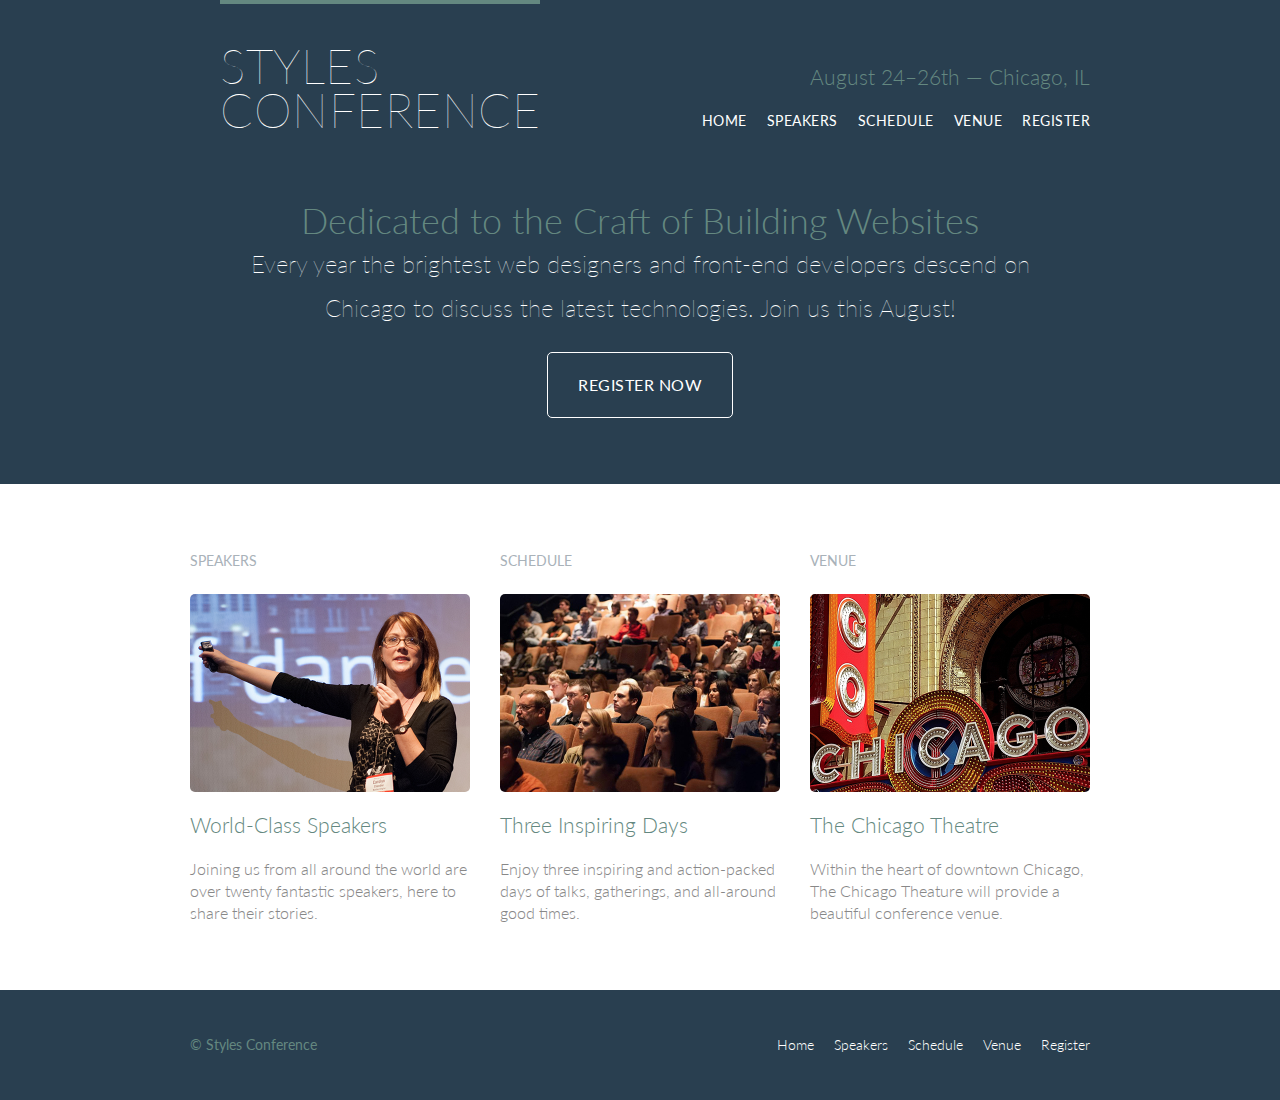
<file: index.html>
<!-- This website was made by following the tutorial at learn.shayhowe.com -->
<!DOCTYPE html>
<html lang='en'>
    <head>
        <meta charset='utf-8'>
        <title>Styles Conference</title>
        <link rel="stylesheet" href="assets/stylesheets/main.css">
        <link href="https://fonts.googleapis.com/css?family=Lato:100,300,400" rel="stylesheet">
    </head>

    <body>
        <!-- header -->
        <header class="primary-header container cf">
            <section class="container">
                <h1 class="logo">
                    <a href="index.html">Styles</br>Conference</a>
                </h1>
            </section>
            <h3 class="tagline">August 24&ndash;26th &mdash; Chicago, IL</h3>

            <!-- in-site navigation links -->
            <nav class="nav primary-nav">
                <ul>
                    <li><a href="index.html">Home</a></li><!--
                    --><li><a href="speakers.html">Speakers</a</li><!--
                    --><li><a href="schedule.html">Schedule</a</li><!--
                    --><li><a href="venue.html">Venue</a></li><!--
                    --><li><a href="register.html">Register</a></li>
                </ul>
            </nav>
        </header>

        <!-- introduction -->
        <section class="container hero">
            <h2>Dedicated to the Craft of Building Websites</h2>
            <p>Every year the brightest web designers and front-end developers descend on Chicago to discuss the latest technologies. Join us this August!</p>
            <a class="btn btn-alt" href="register.html">Register Now</a>
        </section>

        <!-- teasers -->
        <section class="row">
            <div class="grid">

                <!-- speakers -->
                <section class="teaser col-1-3">
                    <h5>Speakers</h5>
                    <a href="speakers.html">
                        <img src="assets/images/home/speakers.jpg" alt="Professional speakers">
                        <h3>World-Class Speakers</h3>
                    </a>
                    <p>Joining us from all around the world are over twenty fantastic speakers, here to share their stories.</p>
                </section><!--

                    schedule
                --><section class="teaser col-1-3">
                    <h5>Schedule</h5>
                    <a href="schedule.html">
                        <img src="assets/images/home/schedule.jpg" alt="Schedule">
                        <h3>Three Inspiring Days</h3>
                    </a>
                    <p>Enjoy three inspiring and action-packed days of talks, gatherings, and all-around good times.</p>
                </section><!--

                    venue
                --><section class="teaser col-1-3">
                    <h5>Venue</h5>
                    <a href="venue.html">
                        <img src="assets/images/home/venue.jpg" alt="Our beautiful venue">
                        <h3>The Chicago Theatre</h3>
                    </a>
                    <p>Within the heart of downtown Chicago, The Chicago Theature will provide a beautiful conference venue.</p>
                </section>
            </div>
        </section>
        
        <!-- footer -->
        <footer class="container primary-footer cf">
            <small>&copy; Styles Conference</small>

            <!-- in-site navigation links -->
            <nav class="nav">
                <ul>
                    <li><a href="index.html">Home</a></li><!--
                    --><li><a href="speakers.html">Speakers</a></li><!--
                    --><li><a href="schedule.html">Schedule</a></li><!--
                    --><li><a href="venue.html">Venue</a><!--
                    --><li><a href="register.html">Register</a></li>
                </ul>
            </nav>
        </footer>
        
    </body>
</html>
</file>
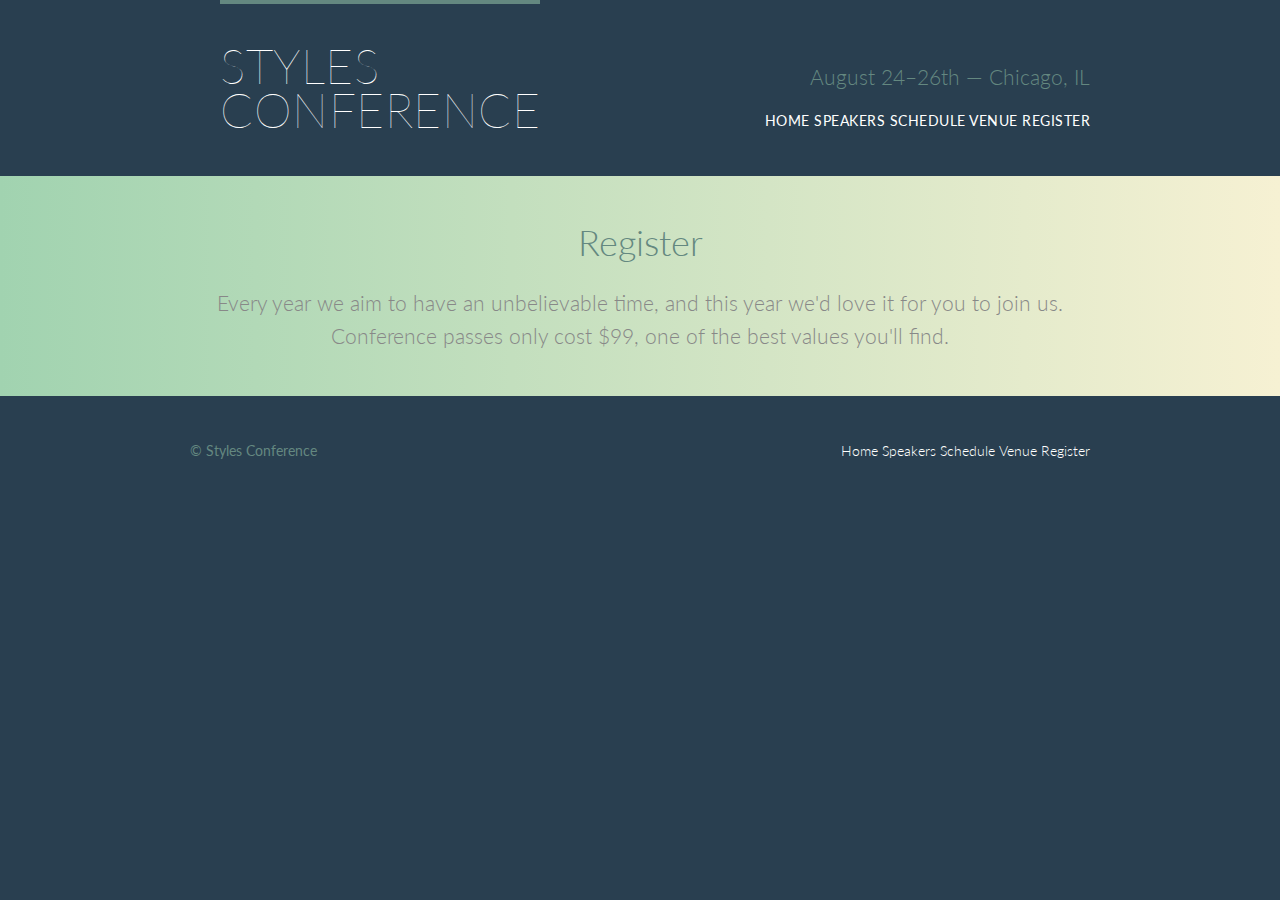
<file: register.html>
<!DOCTYPE html>
<html lang="en">
    <head>
        <meta charset="utf-8">
        <title>Style Conference</title>
        <link rel="stylesheet" href="assets/stylesheets/main.css">
        <link href="https://fonts.googleapis.com/css?family=Lato:100,300,400" rel="stylesheet">
    </head>
    <body>
        <!-- header -->
        <header class="primary-header container cf">
            <section class="container">
                <h1 class="logo">
                    <a href="index.html">Styles</br>Conference</a>
                </h1>
            </section>
            <h3 class="tagline">August 24&ndash;26th &mdash; Chicago, IL</h3>

            <!-- in-site navigation links -->
            <nav class="nav primary-nav">
                <a href="index.html">Home</a>
                <a href="speakers.html">Speakers</a>
                <a href="schedule.html">Schedule</a>
                <a href="venue.html">Venue</a>
                <a href="register.html">Register</a>
            </nav>
        </header>

        <!-- Content-->
        <section class="row-alt">
            <div class="lead container">
                <h1>Register</h1>
                <p>Every year we aim to have an unbelievable time, and this year we&#39;d love it for you to join us. Conference passes only cost &#36;99, one of the best values you&#39;ll find.</p>
            </div>
        </section>

        <!-- footer -->
        <footer class="container primary-footer cf">
            <small> &copy; Styles Conference</small>
            <!-- in-site navigation links -->
            <nav class="nav">
                <a href="index.html">Home</a>
                <a href="speakers.html">Speakers</a>
                <a href="schedule.html">Schedule</a>
                <a href="venue.html">Venue</a>
                <a href="register.html">Register</a>
            </nav>
        </footer>

    </body>
</html>
</file>
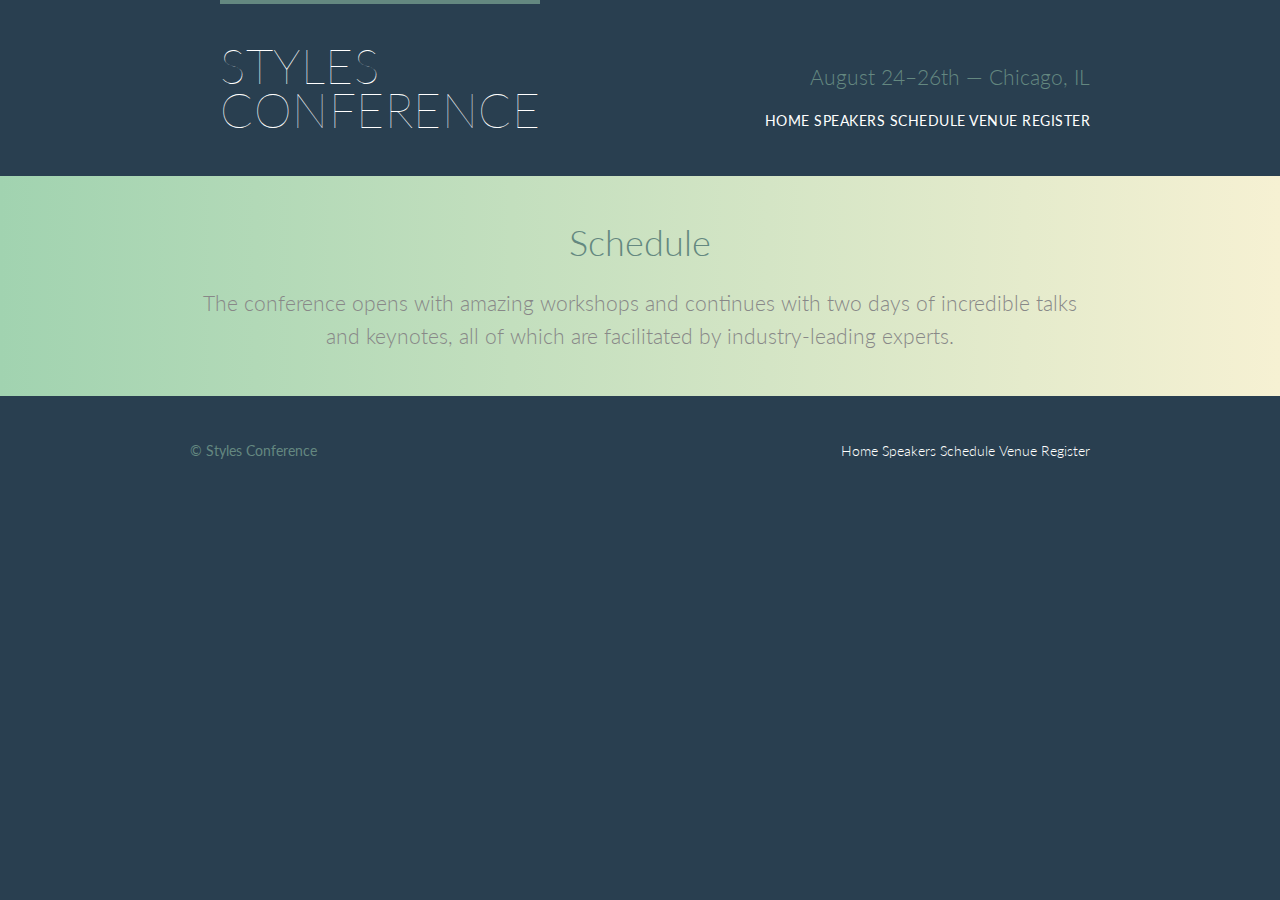
<file: schedule.html>
<!DOCTYPE html>
<html lang="en">
    <head>
        <meta charset="utf-8">
        <title>Style Conference</title>
        <link rel="stylesheet" href="assets/stylesheets/main.css">
        <link href="https://fonts.googleapis.com/css?family=Lato:100,300,400" rel="stylesheet">
    </head>
    <body>
        <!-- header -->
        <header class="primary-header container cf">
            <section class="container">
                <h1 class="logo">
                    <a href="index.html">Styles</br>Conference</a>
                </h1>
            </section>
            <h3 class="tagline">August 24&ndash;26th &mdash; Chicago, IL</h3>

            <!-- in-site navigation links -->
            <nav class="nav primary-nav">
                <a href="index.html">Home</a>
                <a href="speakers.html">Speakers</a>
                <a href="schedule.html">Schedule</a>
                <a href="venue.html">Venue</a>
                <a href="register.html">Register</a>
            </nav>
        </header>

        <!-- Content-->
        <section class="row-alt">
            <div class="lead container">
                <h1>Schedule</h1>
                <p>The conference opens with amazing workshops and continues with two days of incredible talks and keynotes, all of which are facilitated by industry-leading experts.</p>
            </div>
        </section>

        <!-- footer -->
        <footer class="container primary-footer cf">
            <small> &copy; Styles Conference</small>
            <!-- in-site navigation links -->
            <nav class="nav">
                <a href="index.html">Home</a>
                <a href="speakers.html">Speakers</a>
                <a href="schedule.html">Schedule</a>
                <a href="venue.html">Venue</a>
                <a href="register.html">Register</a>
            </nav>
        </footer>

    </body>
</html>
</file>
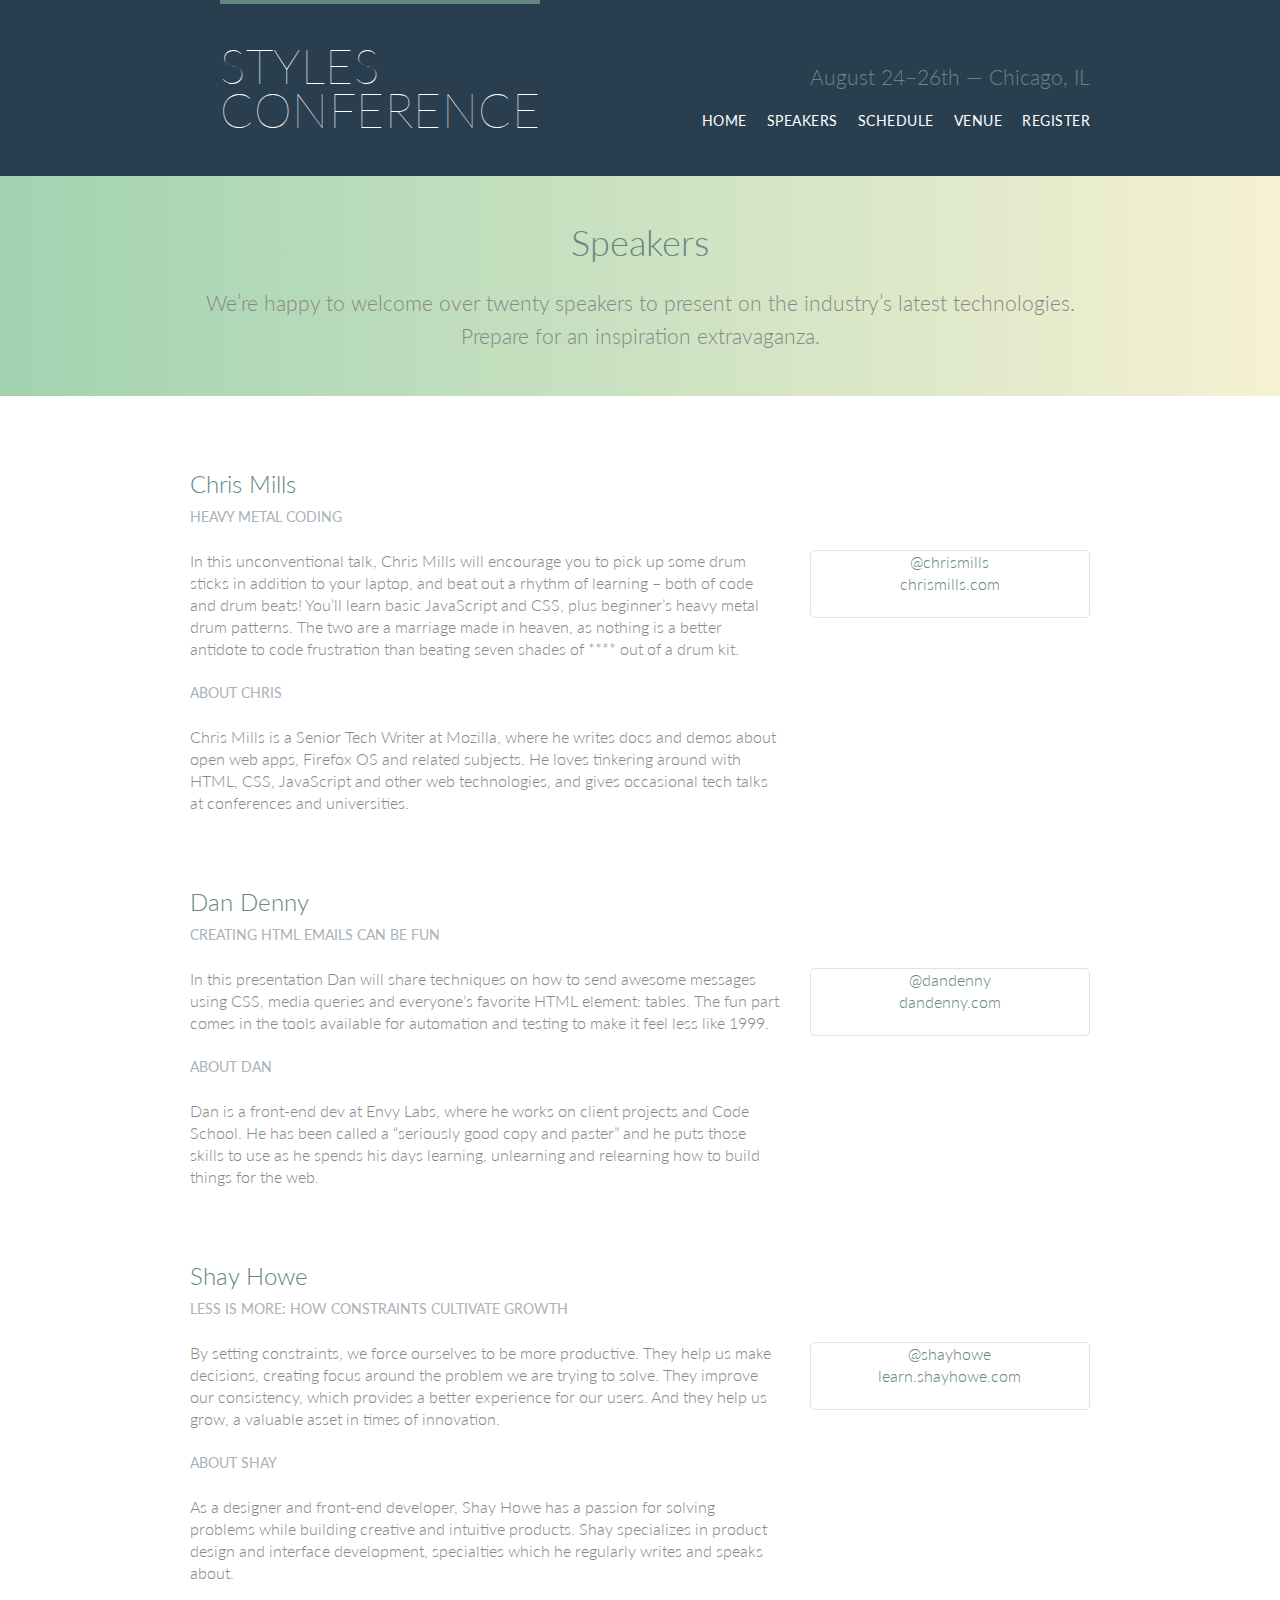
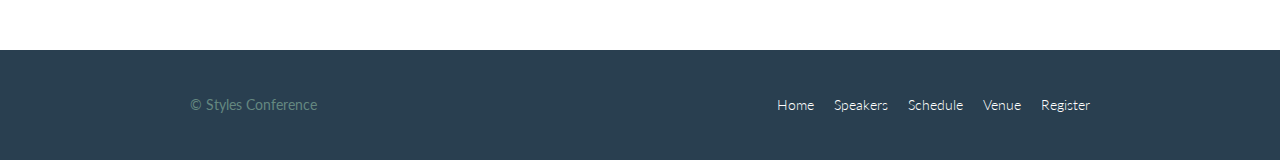
<file: speakers.html>
<!DOCTYPE html>
<html lang="en">
    <head>
        <meta charset="utf-8">
        <title>Style Conference</title>
        <link rel="stylesheet" href="assets/stylesheets/main.css">
        <link href="https://fonts.googleapis.com/css?family=Lato:100,300,400" rel="stylesheet">
    </head>
    <body>
        <!-- header -->
        <header class="primary-header container cf">
            <section class="container">
                <h1 class="logo">
                    <a href="index.html">Styles</br>Conference</a>
                </h1>
            </section>
            <h3 class="tagline">August 24&ndash;26th &mdash; Chicago, IL</h3>

            <!-- in-site navigation links -->
            <nav class="nav primary-nav">
                <ul>
                    <li><a href="index.html">Home</a></li><!--
                    --><li><a href="speakers.html">Speakers</a</li><!--
                    --><li><a href="schedule.html">Schedule</a</li><!--
                    --><li><a href="venue.html">Venue</a></li><!--
                    --><li><a href="register.html">Register</a></li>
                </ul>
            </nav>
        </header>
        
        <!-- Content-->
        <section class="row-alt">
            <div class="lead container">
                <h1>Speakers</h1>
                <p>We&#8217;re happy to welcome over twenty speakers to present on the industry&#8217;s latest technologies. Prepare for an inspiration extravaganza.</p>
            </div>
        </section>
        <section class="row">
            <div class="grid">
                <!-- Chris Mills -->
                <section class="speaker" id="chris-mills">
                    <div class="col-2-3">
                        <h2>Chris Mills</h2>
                        <h5>HEAVY METAL CODING</h5>
                        <p>In this unconventional talk, Chris Mills will encourage you to pick up some drum sticks in addition to your laptop, and beat out a rhythm of learning – both of code and drum beats! You’ll learn basic JavaScript and CSS, plus beginner’s heavy metal drum patterns. The two are a marriage made in heaven, as nothing is a better antidote to code frustration than beating seven shades of **** out of a drum kit.</p>

                        <h5>About Chris</h5>
                        <p>Chris Mills is a Senior Tech Writer at Mozilla, where he writes docs and demos about open web apps, Firefox OS and related subjects. He loves tinkering around with HTML, CSS, JavaScript and other web technologies, and gives occasional tech talks at conferences and universities.</p>
                    </div><!--

                    --><aside class="col-1-3">
                        <div class="speaker-info">
                            <ul>
                                <li><a href="#">@chrismills</a></li>
                                <li><a href="#">chrismills.com</a></li>
                            </ul>
                        </div>
                    </aside>
                </section>

                <!-- Dan Denny -->
                <section class="speaker" id="chris-mills">
                    <div class="col-2-3">
                        <h2>Dan Denny</h2>
                        <h5>CREATING HTML EMAILS CAN BE FUN</h5>
                        <p>In this presentation Dan will share techniques on how to send awesome messages using CSS, media queries and everyone’s favorite HTML element: tables. The fun part comes in the tools available for automation and testing to make it feel less like 1999.</p>

                        <h5>About Dan</h5>
                        <p>Dan is a front-end dev at Envy Labs, where he works on client projects and Code School. He has been called a “seriously good copy and paster” and he puts those skills to use as he spends his days learning, unlearning and relearning how to build things for the web.</p>
                    </div><!--

                    --><aside class="col-1-3">
                        <div class="speaker-info">
                            <ul>
                                <li><a href="#">@dandenny</a></li>
                                <li><a href="#">dandenny.com</a></li>
                            </ul>
                        </div>
                    </aside>
                </section>

                <!-- Shay Howe -->
                <section id="shay-howe">
                    <div class="col-2-3">
                        <h2>Shay Howe</h2>
                        <h5>Less Is More: How Constraints Cultivate Growth</h5>
                        <p>By setting constraints, we force ourselves to be more productive. They help us make decisions, creating focus around the problem we are trying to solve. They improve our consistency, which provides a better experience for our users. And they help us grow, a valuable asset in times of innovation.</p>

                        <h5>About Shay</h5>
                        <p>As a designer and front-end developer, Shay Howe has a passion for solving problems while building creative and intuitive products. Shay specializes in product design and interface development, specialties which he regularly writes and speaks about.</p>
                    </div><!--

                    --><aside class="col-1-3">
                        <div class="speaker-info">
                            <ul>
                                <li><a href="#">@shayhowe</a></li>
                                <li><a href="#">learn.shayhowe.com</a></li>
                            </ul>
                        </div>
                    </aside>
                </section>
            </div>
        </section>

        <!-- footer -->
        <footer class="container primary-footer cf">
            <small> &copy; Styles Conference</small>
            <!-- in-site navigation links -->
            <nav class="nav">
                <ul>
                    <li><a href="index.html">Home</a></li><!--
                    --><li><a href="speakers.html">Speakers</a></li><!--
                    --><li><a href="schedule.html">Schedule</a></li><!--
                    --><li><a href="venue.html">Venue</a><!--
                    --><li><a href="register.html">Register</a></li>
                </ul>
            </nav>
        </footer>

    </body>
</html>
</file>
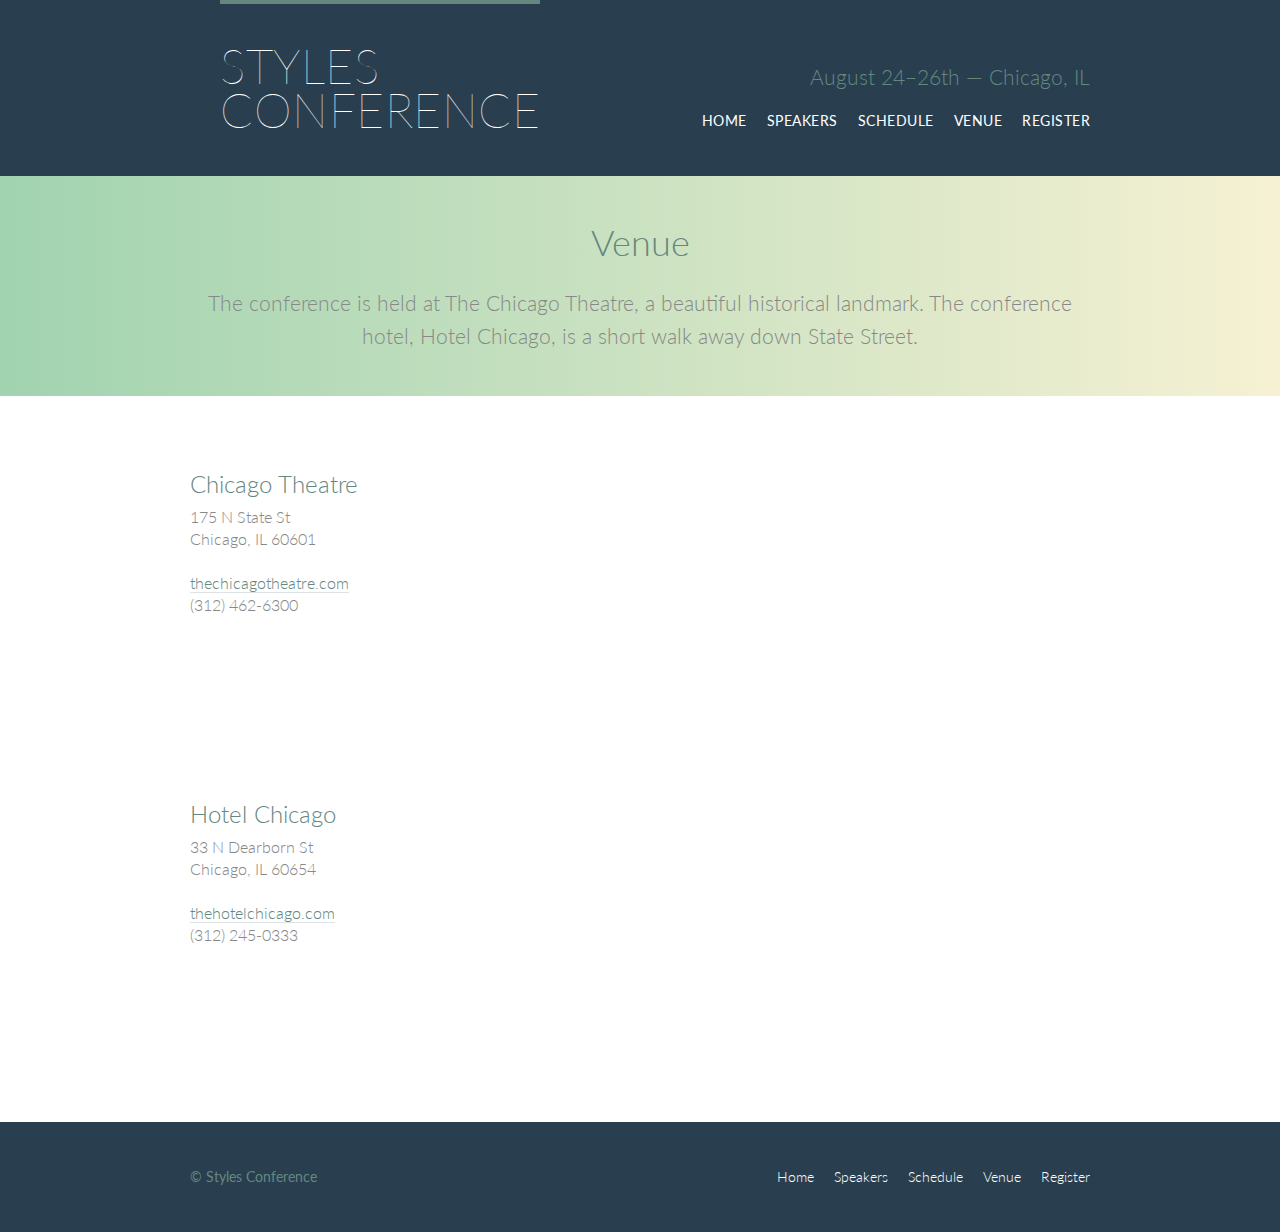
<file: venue.html>
<!DOCTYPE html>
<html lang="en">
    <head>
        <meta charset="utf-8">
        <title>Style Conference</title>
        <link rel="stylesheet" href="assets/stylesheets/main.css">
        <link href="https://fonts.googleapis.com/css?family=Lato:100,300,400" rel="stylesheet">
    </head>
    <body>
        <!-- header -->
        <header class="primary-header container cf">
            <section class="container">
                <h1 class="logo">
                    <a href="index.html">Styles</br>Conference</a>
                </h1>
            </section>
            <h3 class="tagline">August 24&ndash;26th &mdash; Chicago, IL</h3>

            <!-- in-site navigation links -->
            <nav class="nav primary-nav">
                <ul>
                    <li><a href="index.html">Home</a></li><!--
                    --><li><a href="speakers.html">Speakers</a</li><!--
                    --><li><a href="schedule.html">Schedule</a</li><!--
                    --><li><a href="venue.html">Venue</a></li><!--
                    --><li><a href="register.html">Register</a></li>
                </ul>
            </nav>
        </header>

        <!-- Content-->
        <section class="row-alt">
            <div class="lead container">
                <h1>Venue</h1>
                <p>The conference is held at The Chicago Theatre, a beautiful historical landmark. The conference hotel, Hotel Chicago, is a short walk away down State Street.</p>
            </div>
        </section>

        <section class="row">
            <div class="grid">
                <section class="venue-theatre">
                    <div class="col-1-3">
                        <h2>Chicago Theatre</h2>
                        <p>175 N State St <br> Chicago, IL 60601</p>
                        <p>
                            <a href="#">thechicagotheatre.com</a> <br> (312) 462-6300
                        </p>
                    </div><!--
                    --><iframe class="col-2-3 venue-map" src="https://www.google.com/maps/embed?pb=!1m18!1m12!1m3!1d2970.3471181023247!2d-87.6296883199029!3d41.88539137932334!2m3!1f0!2f0!3f0!3m2!1i1024!2i768!4f13.1!3m3!1m2!1s0x880e2caff598f035%3A0xed6d5c288e9b5ad2!2s175+N+State+St%2C+Chicago%2C+IL+60601!5e0!3m2!1sen!2sus!4v1493177843076" width="600" height="450" frameborder="0" style="border:0" allowfullscreen></iframe>
                </section>
                <section class="venue-hotel">
                    <div class="col-1-3">
                        <h2>Hotel Chicago</h2>
                        <p>33 N Dearborn St <br> Chicago, IL 60654</p>
                        <p>
                            <a href="#">thehotelchicago.com</a> <br> (312) 245-0333
                        </p>
                    </div><!--
                    --><iframe class="venue-map col-2-3" src="https://www.google.com/maps/embed?pb=!1m18!1m12!1m3!1d2970.4649853851092!2d-87.63123161990293!3d41.88285607932345!2m3!1f0!2f0!3f0!3m2!1i1024!2i768!4f13.1!3m3!1m2!1s0x880e2cbb27e5be33%3A0xa73fef7cc720bb48!2s33+N+Dearborn+St%2C+Chicago%2C+IL+60602!5e0!3m2!1sen!2sus!4v1493178127884" width="600" height="450" frameborder="0" style="border:0" allowfullscreen></iframe>
                </section>
            </div>
        </section>

        <!-- footer -->
        <footer class="container primary-footer cf">
            <small> &copy; Styles Conference</small>
            <!-- in-site navigation links -->
            <nav class="nav">
                <ul>
                    <li><a href="index.html">Home</a></li><!--
                    --><li><a href="speakers.html">Speakers</a></li><!--
                    --><li><a href="schedule.html">Schedule</a></li><!--
                    --><li><a href="venue.html">Venue</a><!--
                    --><li><a href="register.html">Register</a></li>
                </ul>
            </nav>
        </footer>

    </body>
</html>
</file>
<file: assets/stylesheets/main.css>
/* http://meyerweb.com/eric/tools/css/reset/ 
   v2.0 | 20110126
   License: none (public domain)
*/

html, body, div, span, applet, object, iframe,
h1, h2, h3, h4, h5, h6, p, blockquote, pre,
a, abbr, acronym, address, big, cite, code,
del, dfn, em, img, ins, kbd, q, s, samp,
small, strike, strong, sub, sup, tt, var,
b, u, i, center,
dl, dt, dd, ol, ul, li,
fieldset, form, label, legend,
table, caption, tbody, tfoot, thead, tr, th, td,
article, aside, canvas, details, embed, 
figure, figcaption, footer, header, hgroup, 
menu, nav, output, ruby, section, summary,
time, mark, audio, video {
	margin: 0;
	padding: 0;
	border: 0;
	font-size: 100%;
	font: inherit;
	vertical-align: baseline;
}
/* HTML5 display-role reset for older browsers */
article, aside, details, figcaption, figure, 
footer, header, hgroup, menu, nav, section {
	display: block;
}
body {
	line-height: 1;
}
ol, ul {
	list-style: none;
}
blockquote, q {
	quotes: none;
}
blockquote:before, blockquote:after,
q:before, q:after {
	content: '';
	content: none;
}
table {
	border-collapse: collapse;
	border-spacing: 0;
}
/* Debug outline */
/** {outline: 1px solid red;}*/
/* Grid */
*, *:before, *:after {
	-moz-box-sizing: border-box;
	-webkit-box-sizing: border-box;
	box-sizing: border-box;
}
.container, .grid{
	width: 960px;
	margin: 0 auto;
}
.container {
	padding-right: 30px;
	padding-left: 30px;
}
.col-1-3 {
	width: 33.33%
}
.col-2-3 {
	width: 66.66%
}
.col-1-3, .col-2-3 {
	display: inline-block;
	vertical-align: top;
}
.grid, .col-1-3, .col-2-3 {
	padding-left: 15px;
	padding-right: 15px;
}
/* Clearfix */
.cf:before, .cf:after {
	content: "";
	display: table;
}
.cf:after {
	clear: both;
}
.cf {
	clear: both;
	*zoom: 1;
}
/* Rows */
.row {
	background: #fff;
	padding: 66px 0 44px 0;
}
.row, .row-alt {
	min-width: 960px;
}
.row-alt {
	background: #cbe2c1;
	background: -webkit-linear-gradient(to right, #a1d3b0, #f6f1d3);
	background: -moz-linear-gradient(to right, #a1d3b0, #f6f1d3);
    background: linear-gradient(to right, #a1d3b0, #f6f1d3);
    padding: 44px 0 22px 0;
}
/* Typography */
h1, h3, h4, h5, p {
	margin-bottom: 22px;
}
h1, h2, h3, h4 {
	color: #648880;
}
h1 {
	font-size: 36px;
	line-height: 44px;
}
h2 {
	font-size: 24px;
	line-height: 44px;
}
h3 {
	font-size: 21px;
}
h4 {
	font-size: 18px;
}
h5 {
	color: #a9b2b9;
	font-size: 14px;
	font-weight: 400;
	text-transform: uppercase;
}
strong {
	font-weight: 400;
}
cite, em {
	font-style: italic;
}
/* Leads */
.lead {
	text-align: center;
}
.lead p {
	font-size: 21px;
	line-height: 33px;
}
/* Custom styles */
body {
	background: #293f50;
	color: #888;
	font: 300 16px/22px "Lato", "Open Sans", "Helvetica Neue", Helvetica, Arial, sans-serif;
}
/* Links */
a:hover {
	color: #a9b2b9;
}
a {
	color: #648880;
	text-decoration: none;
}
p a {
	border-bottom: 1px solid #dfe2e5;
}
.primary-header a, .primary-footer a {
	color: #fff;
}
.primary-header a:hover, .primary-footer a:hover {
	color: #648880;
}
/* Buttons */
.btn {
	border-radius: 5px;
	display: inline-block;
	margin: 0;
	color: #fff;
	cursor: pointer;
	font-weight: 400;
	letter-spacing: .5px;
	text-transform: uppercase;
}
.btn-alt {
	border: 1px solid #fff;
	padding: 10px 30px;
}
.btn-alt:hover {
	background: #fff;
	color: #648880;
}
.btn-default {
	border: 0;
	background: #648880;
	padding: 11px 30px;
	font-size: 14px;
}
.btn-default:hover {
	background: #77a198;
}
/* Home */
.hero {
	line-height: 44px;
	padding: 22px 80px 66px 80px;
	text-align: center;
	color: #fff;
}
.hero h2 {
	font-size: 36px;
}
.hero p {
	font-size: 24px;
	font-weight: 100;
}
.teaser a:hover h3 {
	color: #a9b2b9;
}
.teaser img {
	border-radius: 5px;
	display: block;
	max-width: 100%;
	margin-bottom: 22px;
}
/* Primary header */
.logo {
	border-top: 4px solid #648880;
	padding: 40px 0 22px 0;
	float: left;
	font-size: 48px;
	line-height: 44px;
	font-weight: 100;
	text-transform: uppercase;
	letter-spacing: .5px;
}
.tagline {
	margin: 66px 0 22px 0;
	text-align: right;
}
.primary-nav {
	font-size: 14px;
	font-weight: 400;
	letter-spacing: .5px;
	text-transform: uppercase;
}
/* Primary footer */
.primary-footer {
	color: #648880;
	font-size: 14px;
	padding-bottom: 44px;
	padding-top: 44px;
}
.primary-footer small {
	float: left;
	font-weight: 400;
}
/* Navigation */
.nav {
	text-align: right;
}
.nav li {
	display: inline-block;
	margin: 0 10px;
	vertical-align: top;
}
.nav li:last-child {
	margin-right: 0;
}
/* Speakers */
.speaker-info {
	border: 1px solid #dfe2e5;
	border-radius: 5px;
	margin-top: 88px;
	padding-bottom: 22px;
	text-align: center;
}
.speaker {
	margin-bottom: 44px;
}
.speaker-info img {
	border-radius: 50%;
	height: 130px;
	vertical-align: top;
	margin: -66px 0 22px 0;
}
/* Venue */
.venue-theatre {
	margin-bottom: 66px;
}
.venue-hotel {
	margin-bottom: 22px;
}
.venue-map {
	height: 264px;
}
/* Register */
.why-attend {
	list-style: square;
	margin: 0 0 22px 30px;
}
form {
	margin-bottom: 22px;
}
input, select, textarea {
	font: 300 16px/22px "Lato", "Open Sans", "Helvetica Neue", Helvetica, Arial, sans-serif;
}
.register-group label {
	color: #648880;
	cursor: pointer;
	font-weight: 400;
}
.register-group input, .register-group select, .register-group textarea {
	border: 1px solid #c6c9cc;
	border-radius: 5px;
	color: #888;
	display: block;
	margin: 5px 0 27px 0;
	padding: 5px 8px;
}
.register-group input, .register-group textarea {
	width: 100%;
}
.register-group select {
	height: 34px;
	width: 60px;
}
.register-group textarea {
	height: 78px;
}
/* Schedule */
table {
	margin-bottom: 44px;
	width: 100%;
}
table:last-child {
	margin-bottom: 0;
}
th, td {
	padding-bottom: 22px;
	vertical-align: top;
}
th {
	padding-right: 45px;
	text-align: right;
	width: 20%;
}
td {
	width: 40%;
}
thead {
	line-height: 44px;
}
thead th {
	color: #648880;
	font-size: 24px;
}
tbody th {
	color: #a9b2b9;
	font-size: 14px;
	font-weight: 400;
	padding-top: 22px;
	text-transform: uppercase;
}
tbody td {
	border-top: 1px solid #dfe2e5;
	padding-top: 21px;

}
tbody td:first-of-type {
	padding-right: 15px;
}
tbody td:last-of-type {
	padding-left: 15px;
}
tbody td:only-of-type {
	padding-left: 0;
	padding-right: 0;
}
table a {
	color: #888;
}
table h4 {
	margin-bottom: 0;
}
.schedule-offset {
	color: #a9b2b9;
}
</file>
